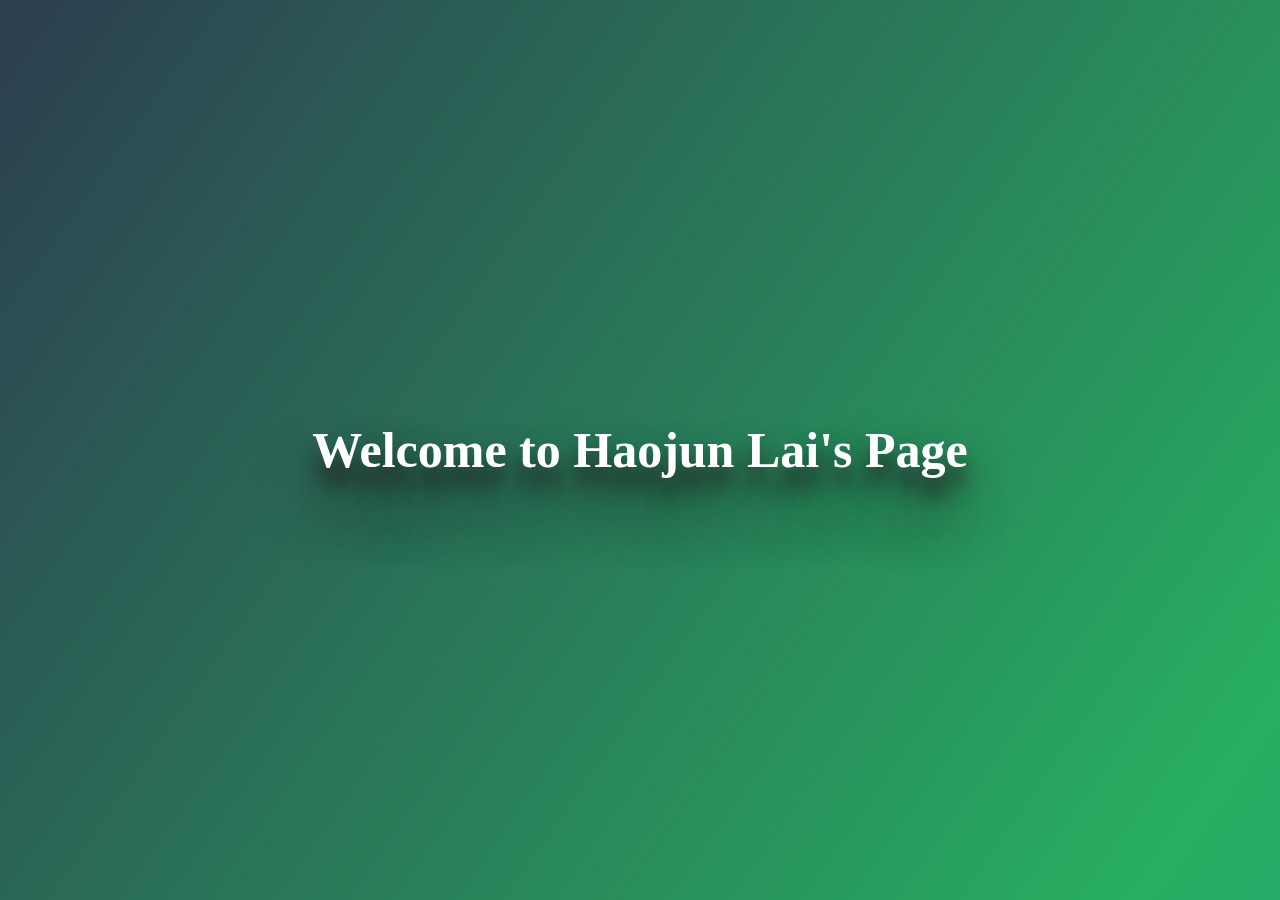
<file: index.html>
<!doctype html>
<html lang="en">
<head>
    <meta charset="utf-8">
    <meta name="author" content="Haojun Lai">
    <meta name="viewport" content="width=device-width, initial-scale=1.0">
    <title>Lai's index</title>
    <link rel="stylesheet" href="colorful.css">
    <link rel="stylesheet" href="span.css">
    <link rel="stylesheet" href="downline.css">
    <style>
        .back-home {
            position: fixed;
            top: 10px;
            right: 10px;
            padding: 10px 20px;
            font-size: 16px;
            cursor: pointer;
            background-color: #FF6E00;
            color: white;
            border: none;
            border-radius: 5px;
            text-decoration: none;
            transition: background-color 0.3s ease;
        }
        .back-home:hover {
            background-color: #FF0004;
        }

        h1, h2, p , main-content{
            text-align: center;
        }
    </style>
    <script src="welcome.js" defer></script>
</head>
<body>
        <audio src="audio/bg_music.mp3" autoplay loop controls></audio>
      
    <div id="welcome-screen" class="welcome-screen">
        <div class="container">
            <span class="welcome-text">Welcome to Haojun Lai's Page</span>
        </div>
    </div>
    <div class="content" id="main-content">
        <h1>Welcome to Haojun Lai's Page!</h1>
        <button class="back-home" onclick="window.location.href='https://qiuqiu123456777.github.io'">Return back to Dorm's Page</button>
        <table width="500" border="0" align="center">
            <tbody>
                <tr>
                    <td height="100" align="center" valign="middle"><h2><a href="profile.html">About Me</a></h2></td>
                </tr>
                <tr>
                    <td height="100" align="center" valign="middle"><h2><a href="cycling.html">What I Like</a></h2></td>
                </tr>
                <tr>
                    <td height="100" align="center" valign="middle"><h2><a href="reading.html">Reading Notes</a></h2></td>
                </tr>
                <tr>
                    <td height="100" align="center" valign="middle"><h2><a href="goal.html">My Goal</a></h2></td>
                </tr>
                <tr>
                    <td height="100" align="center" valign="middle"><h2><a href="contact.html">Contact Me</a></h2></td>
                </tr>
            </tbody>
        </table>
    </div>
</body>
</html>
</file>
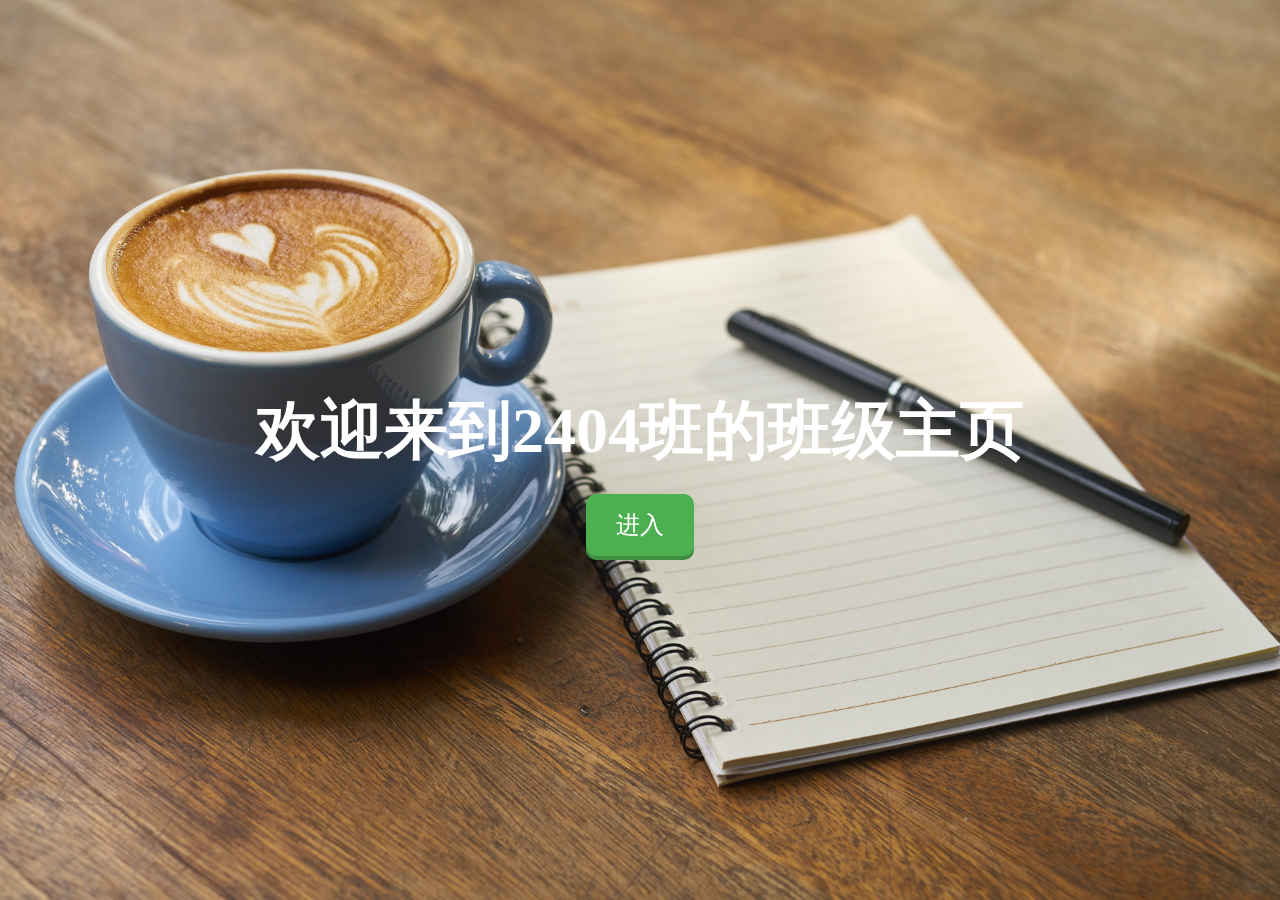
<file: class_index.html>
<!doctype html>
<html lang="en">
<head>
    <meta charset="utf-8">
    <meta name="viewport" content="width=device-width, initial-scale=1.0">
    <title>2404班级主页</title>
    <link rel="stylesheet" href="class_home.css">
    <script src="class_welcome.js" defer></script>
</head>
<body background="image/class_index_bg.jpg">
    <div id="welcome-screen" class="welcome-screen">
        <div class="container">
            <h1 class="welcome-text">欢迎来到2404班的班级主页</h1>
            <button class="enter-btn" id="enter-btn">进入</button>
        </div>
    </div>
    <div class="content" id="main-content" style="display: none;">
        <h1 style="text-align: center;">班级寝室分布</h1>
        <div class="dormitory-container">
            <div class="dormitory" style="float: left; width: 50%;">
                <h2>东九舍</h2>
                <button class="dorm-btn" onclick="window.location.href='https://zsy11477.github.io/zsy11477/web/crazyThursday23.html'">混寝</button>
            </div>
            <div class="dormitory" style="float: right; width: 50%;">
                <h2>东十一舍</h2>
                <button class="dorm-btn" onclick="window.location.href='https://zfz2005.github.io/web/hostel.html'">222</button>
                <button class="dorm-btn" onclick="window.location.href='https://feng-lan-17.github.io/sushe.github.io/'">223</button>
                <button class="dorm-btn" onclick="window.location.href='https://dawnise.github.io/Dormitory_224/'">224</button>
                <button class="dorm-btn" onclick="window.location.href='https://qiuqiu123456777.github.io'">225</button>
                <button class="dorm-btn" onclick="window.location.href='https://sek1ro2.github.io/Sek1ro.github.io'">226</button>
                <button class="dorm-btn" onclick="window.location.href='https://zhishi233.github.io/dormitory2.0/%E5%AF%9D%E5%AE%A4/index.html'">227</button>
                <button class="dorm-btn" onclick="window.location.href='https://13036117519.github.io/228sushe.github.io/'">228</button>
            </div>
            <div class="dormitory" style="float: left; width: 50%;">
                <h2>留学生</h2>
                <button class="dorm-btn" onclick="window.location.href='https://2373801659.github.io/MZ20199/index.html/'">ZOU的个人主页</button>
            </div>
        </div>
    </div>
</body>
</html>
</file>
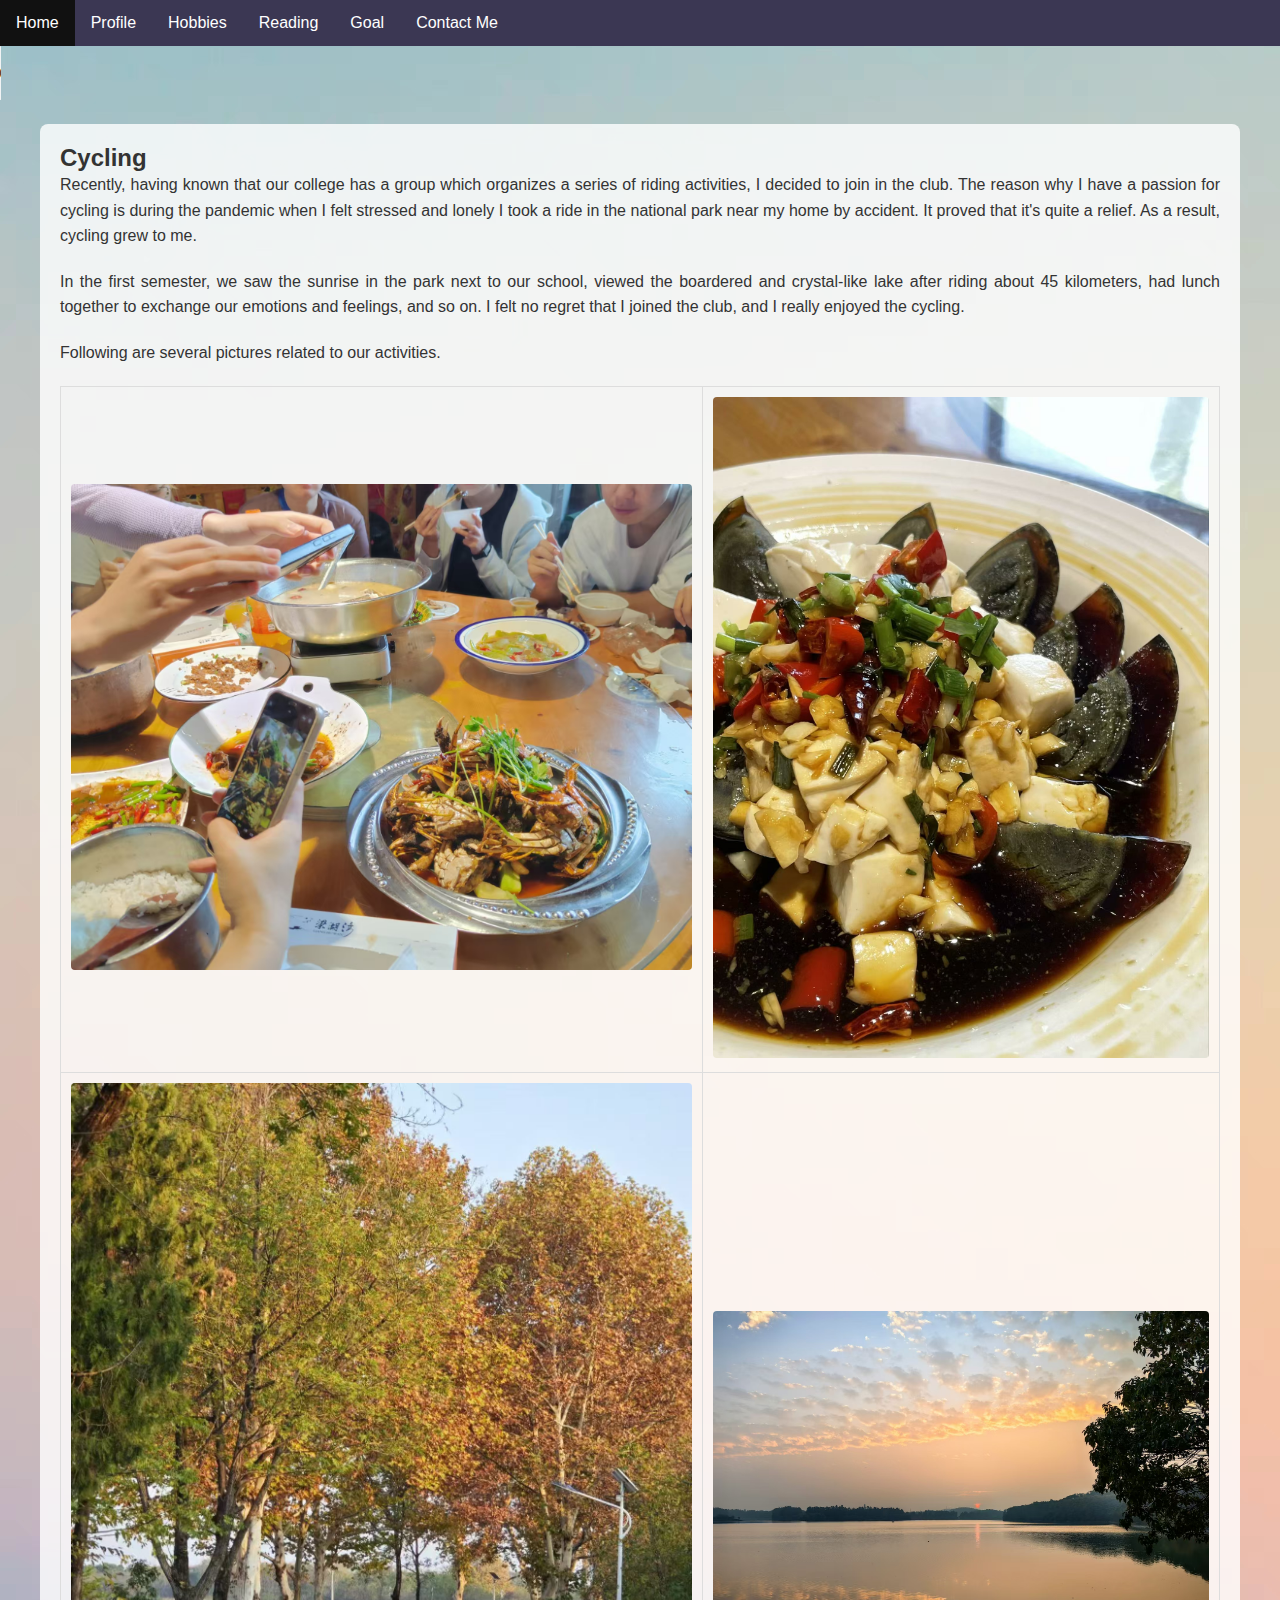
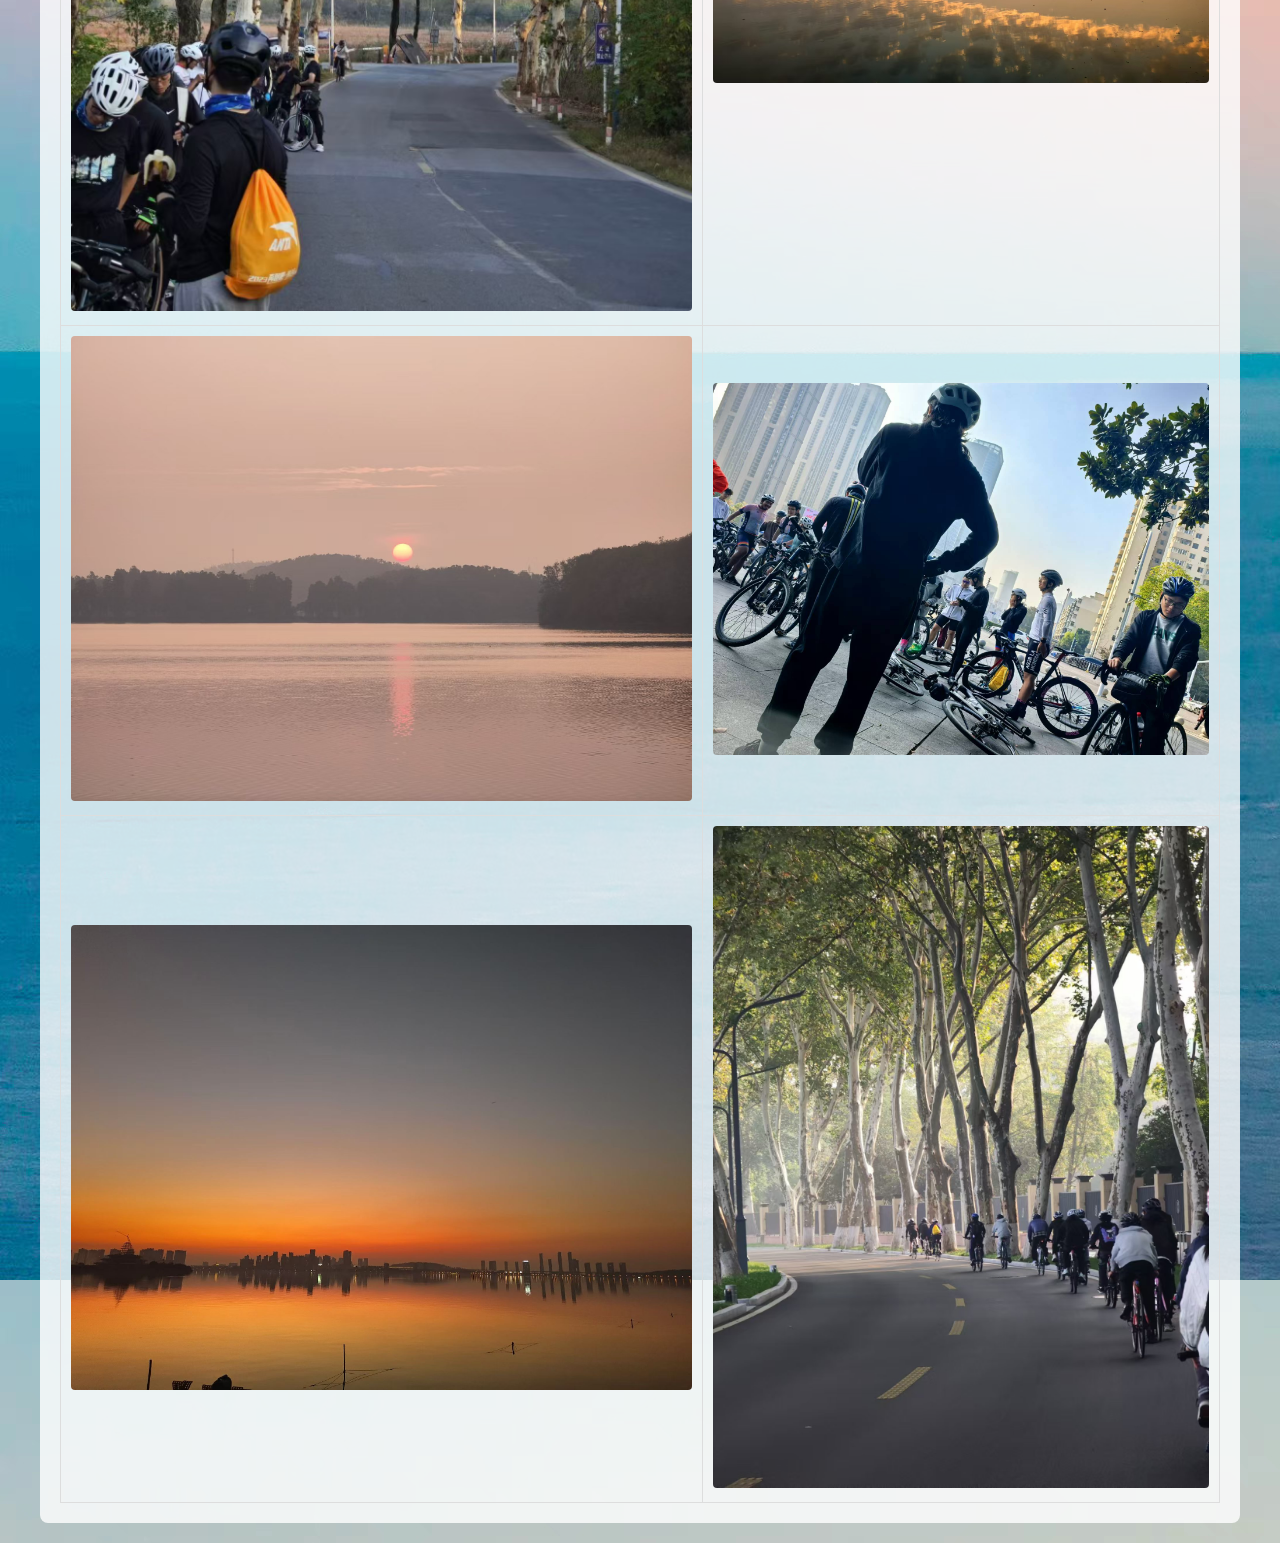
<file: cycling.html>
<!doctype html>
<html>
<head>
<meta charset="utf-8">
<title>Lai's Hobbies - Cycling</title>
<meta name="author" content="Haojun Lai">
<style>
  * {
    margin: 0;
    padding: 0;
    box-sizing: border-box;
  }

  body {
    font-family: 'Arial', sans-serif;
    color: #333;
    background-color: #f4f4f4;
    margin: 0;
    padding: 0;
  }

  .navbar {
    list-style-type: none;
    margin: 0;
    padding: 0;
    background: #3b3753;
    overflow: hidden;
  }

  .navbar li {
    float: left;
  }

  .navbar li a {
    display: block;
    color: white;
    text-align: center;
    padding: 14px 16px;
    text-decoration: none;
  }

  .navbar li a:hover {
    background-color: #111;
  }

  article {
    max-width: 1200px;
    margin: 20px auto;
    padding: 20px;
    background: rgba(255, 255, 255, 0.8);
    border-radius: 8px;
  }

  table {
    width: 100%;
    border-collapse: collapse;
    margin-top: 20px;
  }

  table, th, td {
    border: 1px solid #ddd;
  }

  td {
    text-align: center;
    vertical-align: middle;
    padding: 10px;
  }

  img {
    width: 100%;
    height: auto;
    border-radius: 4px;
  }

  h1 {
    text-align: center;
    color: #3b3753;
    margin: 20px 0;
  }

  p {
    line-height: 1.6;
    margin-bottom: 20px;
    text-align: justify;
  }
</style>
</head>
<body background="image/cycling_bg.png">

<ul class="navbar">
  <li><a href="index.html">Home</a></li>
  <li><a href="profile.html">Profile</a></li>
  <li><a href="cycling.html">Hobbies</a></li>
  <li><a href="reading.html">Reading</a></li>
  <li><a href="goal.html">Goal</a></li>
  <li><a href="contact.html">Contact Me</a></li>
</ul>

<audio src="audio/bg_music.mp3" autoplay loop controls></audio>

<article class="cycling">
  <h2>Cycling</h2>
  <p>Recently, having known that our college has a group which organizes a series of riding activities, I decided to join in the club. The reason why I have a passion for cycling is during the pandemic when I felt stressed and lonely I took a ride in the national park near my home by accident. It proved that it's quite a relief. As a result, cycling grew to me.</p>
  <p>In the first semester, we saw the sunrise in the park next to our school, viewed the boardered and crystal-like lake after riding about 45 kilometers, had lunch together to exchange our emotions and feelings, and so on. I felt no regret that I joined the club, and I really enjoyed the cycling.</p>
  <p>Following are several pictures related to our activities.</p>
  <table>
    <tbody>
      <tr>
        <td><img src="image/cycling_1.jpg" alt="Cycling Activity 1"></td>
        <td><img src="image/Cycling_2.jpg" alt="Cycling Activity 2"></td>
      </tr>
      <tr>
        <td><img src="image/Cycling_3.jpg" alt="Cycling Activity 3"></td>
        <td><img src="image/Cycling_4.jpg" alt="Cycling Activity 4"></td>
      </tr>
      <tr>
        <td><img src="image/Cycling_5.jpg" alt="Cycling Activity 5"></td>
        <td><img src="image/Cycling_6.jpg" alt="Cycling Activity 6"></td>
      </tr>
      <tr>
        <td><img src="image/Cycling_7.jpg" alt="Cycling Activity 7"></td>
        <td><img src="image/Cycling_8.jpg" alt="Cycling Activity 8"></td>
      </tr>
    </tbody>
  </table>
</article>
</body>
</html>
</file>
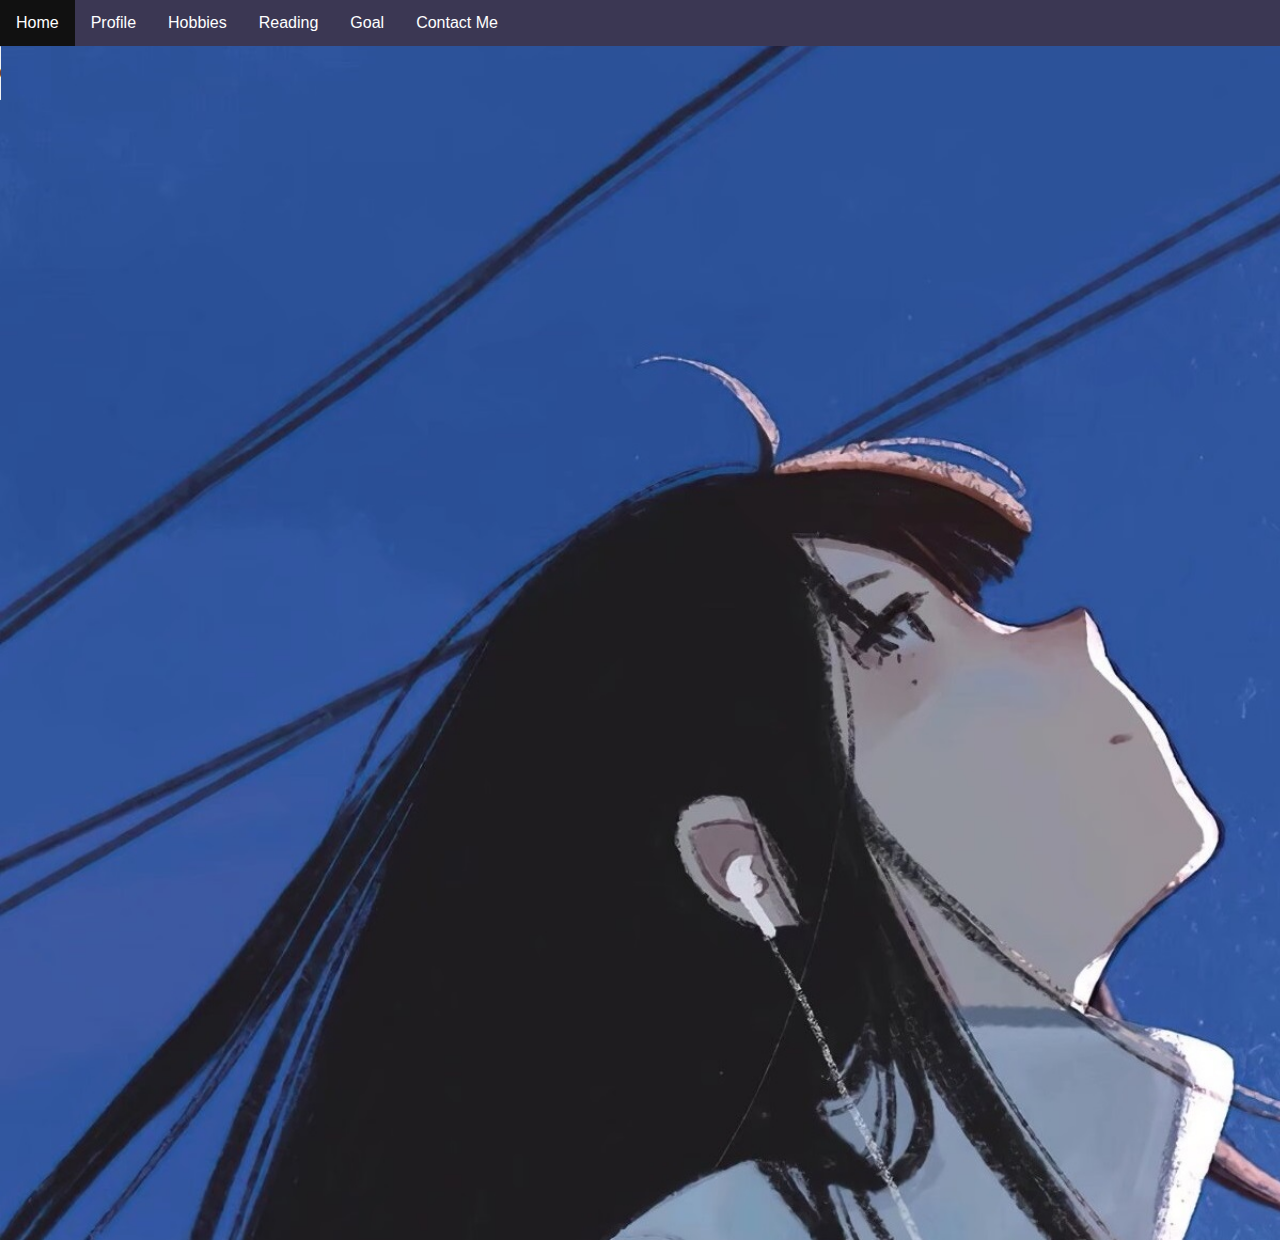
<file: profile.html>
<!DOCTYPE html>
<html lang="en">
<head>
    <meta charset="utf-8">
    <meta name="author" content="Haojun Lai">
    <meta name="viewport" content="width=device-width, initial-scale=1.0">
    <title>Lai's Profile</title>
    <style type="text/css">
        body {
            font-family: 'Arial', sans-serif;
            color: #333;
            background-color: #f4f4f4;
            margin: 0;
            padding: 0;
            background-image: url('image/index_bg.jpg');
            background-size: cover;
            transition: background-color 1s;
        }
        .navbar {
            list-style-type: none;
            margin: 0;
            padding: 0;
            background: #3b3753;
            overflow: hidden;
        }
        .navbar li {
            float: left;
        }
        .navbar li a {
            display: block;
            color: white;
            text-align: center;
            padding: 14px 16px;
            text-decoration: none;
        }
        .navbar li a:hover {
            background-color: #111;
        }
        .container {
            width: 80%;
            margin: auto;
            overflow: hidden;
            opacity: 0;
            transition: opacity 1s; 
        }
        .profile-header {
            text-align: center;
            padding: 20px;
            background: #3b3753;
            color: white;
        }
        .profile-image {
            text-align: center;
            padding: 20px;
        }
        .profile-image img {
            width: 100%;
            height: auto;
            max-width: 300px;
        }
        .self_intro {
            padding: 20px;
            background: white;
            margin-bottom: 20px;
        }
        .ETH_reject a {
            color: #FF0000;
            text-decoration: underline;
        }
        footer {
            text-align: center;
            padding: 10px;
            background: #333;
            color: white;
            position: fixed;
            bottom: 0;
            width: 100%;
        }
    </style>
</head>
<body>

    <ul class="navbar">
        <li><a href="index.html">Home</a></li>
        <li><a href="profile.html">Profile</a></li>
        <li><a href="cycling.html">Hobbies</a></li>
        <li><a href="reading.html">Reading</a></li>
        <li><a href="goal.html">Goal</a></li>
        <li><a href="contact.html">Contact Me</a></li>
    </ul>

    <audio src="audio/bg_music.mp3" autoplay loop controls></audio>

    <div class="container">
        <div class="profile-header">
            <h1>Lai's Profile</h1>
        </div>
        
        <article class="self_intro">
            <h2>Nice to see you, my dear friend!</h2>
            <p>Murakami Haruki is my favorite writer, who focuses on the sensational feelings from lonely people in the city.</p>
            <div class="profile-image">
                <img src="image/Haruki_porfile.jpg" alt="Haruki Murakami">
                <img src="image/Norway_Forest_profile.jpg" alt="Norway's Forests">
            </div>
            <p>I like to study something unknown but quite interesting to me and explore the edge of the science. Although it's quite challenging for me to read English academic papers which contain knowledge on the edge, I can also find a sense of achievement after I finish studying.</p>
            <p>Planning to apply for overseas study, I'm preparing for the TOEFL test, which is quite a challenge.</p>
            <p>Recently, I knew that ETH, a historical college, advised professors to <div class="ETH_reject"><a href="https://ethz.ch/staffnet/en/finance-and-controlling/compliance/Exportkontrolle.html" target="_blank">reject applications from China whose applicants want to research in STEM areas</a></div>.</p>
            <p>I felt quite disappointed, for I don't have anything wrong and I'm against the war, but I am STILL DIFFERENTIATED just because of my nationality...</p>
            <p>I deeply felt that in the face of international politics, a person was so small.</p>
            <p>Luckily, I learned that "several" means 3.</p>
            <p>What I CAN DO is to improve myself. After 3 years, I hope I can receive a dream offer to pursue my academic career.</p>
            <p>I believe: <strong>God helps those who work hard for themselves.</strong></p>
        </article>
    </div>

    <script>
        setTimeout(function() {
            document.body.style.backgroundColor = '#f4f4f4';
            document.querySelector('.container').style.opacity = '1';
        }, 1500);
    </script>
</body>
</html>
</file>
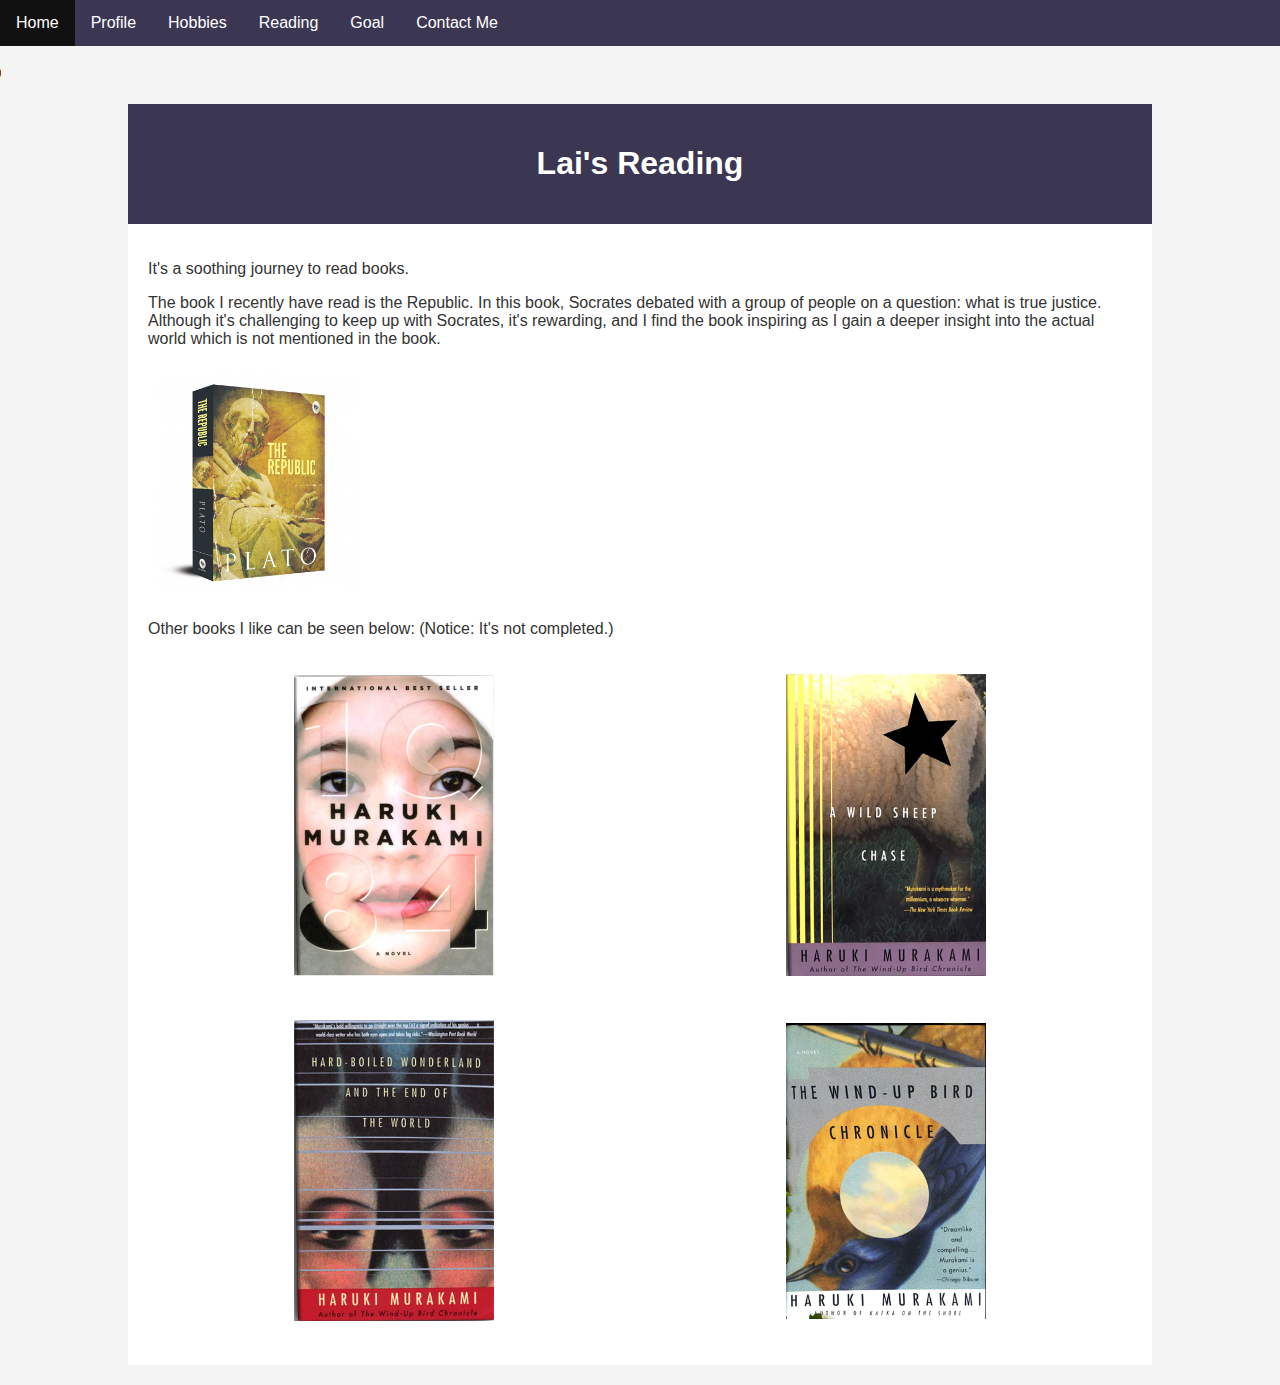
<file: reading.html>
<!doctype html>
<html lang="en">
<head>
    <meta charset="utf-8">
    <meta name="author" content="Haojun Lai">
    <meta name="viewport" content="width=device-width, initial-scale=1.0">
    <title>Lai's Reading</title>
    <style type="text/css">
        body {
            font-family: 'Arial', sans-serif;
            color: #333;
            background-color: #f4f4f4;
            margin: 0;
            padding: 0;
        }
        .navbar {
            list-style-type: none;
            margin: 0;
            padding: 0;
            background: #3b3753;
            overflow: hidden;
        }
        .navbar li {
            float: left;
        }
        .navbar li a {
            display: block;
            color: white;
            text-align: center;
            padding: 14px 16px;
            text-decoration: none;
        }
        .navbar li a:hover {
            background-color: #111;
        }
        .container {
            width: 80%;
            margin: auto;
            overflow: hidden;
        }
        .reading-header {
            text-align: center;
            padding: 20px;
            background: #3b3753;
            color: white;
        }
        .reading-content {
            padding: 20px;
            background: white;
            margin-bottom: 20px;
        }
        .reading-content img {
            width: 100%;
            height: auto;
            max-width: 200px;
            margin: 10px;
        }
        .reading-content table {
            width: 100%;
            border-collapse: collapse;
        }
        .reading-content td {
            padding: 10px;
            text-align: center;
        }
    </style>
</head>
<body>

    <ul class="navbar">
        <li><a href="index.html">Home</a></li>
        <li><a href="profile.html">Profile</a></li>
        <li><a href="cycling.html">Hobbies</a></li>
        <li><a href="reading.html">Reading</a></li>
        <li><a href="goal.html">Goal</a></li>
        <li><a href="contact.html">Contact Me</a></li>
    </ul>

    <audio src="audio/bg_music.mp3" autoplay loop controls></audio>

    <div class="container">
        <div class="reading-header">
            <h1>Lai's Reading</h1>
        </div>
        <div class="reading-content">
            <p>It's a soothing journey to read books.</p>
            <p>The book I recently have read is the Republic. In this book, Socrates debated with a group of people on a question: what is true justice. Although it's challenging to keep up with Socrates, it's rewarding, and I find the book inspiring as I gain a deeper insight into the actual world which is not mentioned in the book.</p>
            <img src="image/theRepublic.jpg" alt="The Republic">
            <p>Other books I like can be seen below: (Notice: It's not completed.)</p>
            <table>
                <tr>
                    <td><img src="image/1Q84.png" alt="1Q84"></td>
                    <td><img src="image/AWileSheepChase.png" alt="A Wild Sheep Chase"></td>
                </tr>
                <tr>
                    <td><img src="image/Hard-boiledWonderlandAndTheEndOfTheWorld.png" alt="Hard-boiled Wonderland and the End of the World"></td>
                    <td><img src="image/The-Wind-up-Bird-Chronicle.png" alt="The Wind-up Bird Chronicle"></td>
                </tr>
            </table>
        </div>
    </div>
</body>
</html>
</file>
<file: colorful.css>
body, html {
    margin: 0;
    padding: 0;
    height: 100%;
}

body {
    background: linear-gradient(125deg, #2c3e50, #27ae60, #2980b9, #e74c3c, #8e44ad);
    background-size: 500%;
    animation: bgAnimation 15s linear infinite;
}


@keyframes bgAnimation {
    0% {
        background-position: 0% 50%;
    }
    50% {
        background-position: 100% 50%;
    }
    100% {
        background-position: 0% 50%;
    }
}
</file>
<file: span.css>
.welcome-screen {
    position: fixed;
    top: 0;
    left: 0;
    width: 100%;
    height: 100%;
    display: flex;
    justify-content: center;
    align-items: center;
    z-index: 10;
    background: linear-gradient(125deg, #2c3e50, #27ae60, #2980b9, #e74c3c, #8e44ad);
    background-size: 500%;
    animation: bgAnimation 15s linear infinite;
    cursor: pointer;
}

.container {
    position: relative;
    z-index: 11;
}

.welcome-text {
    font-size: 50px;
    font-weight: bold;
    color: #fff;
    text-shadow: 0 20px 20px #222, 0 40px 60px #222;
    text-align: center; 
}


table {
    margin-left: auto;
    margin-right: auto;
    text-align: center; 
}

td {
    vertical-align: middle;
}

h2 {
    text-align: center; 
}
</file>
<file: downline.css>
*{
    margin: 0;
    padding: 0;
}
nav{
    height: 100vh;
    display: flex;
    justify-content: center;
    align-items: center;
    flex-direction: column;
    background-color: white;
    float: right;
}
a{
    margin: 10px;
    text-decoration: none;
    color: springgreen;
    position: relative;
    text-align: center; 
}

a::after{
    content: '';
    width: 100%;
    height: 1px;
    background-color: currentColor;
    position: absolute;
    left: 0;
    bottom: 0;
    transform: scaleX(0);
    transform-origin: right;
    transition: transform 0.3s ease-out;
}
a:hover::after{
    transform: scaleX(1);
    transform-origin: left;
}
</file>
<file: class_home.css>
body, html {
    margin: 0;
    padding: 0;
    height: 100%;
    font-family: 'Segoe UI', Tahoma, Geneva, Verdana, sans-serif;
    background: #f0f0f0;
    background-image: url('image/class_index_bg.jpg');
    background-size: cover;
    background-position: center;
}

.welcome-screen {
    position: fixed;
    top: 0;
    left: 0;
    width: 100%;
    height: 100%;
    display: flex;
    justify-content: center;
    align-items: center;
    z-index: 100;
}

.container {
    text-align: center;
    color: #fff;
}

.welcome-text {
    font-size: 4em; 
    margin-bottom: 20px;
    font-family: 'Pacifico', cursive; 
    animation: fadeIn 2s ease-in-out;
}

.enter-btn {
    padding: 15px 30px; 
    font-size: 1.5em; 
    cursor: pointer;
    background-color: #4CAF50;
    color: white;
    border: none;
    border-radius: 10px; 
    box-shadow: 0 4px #3e8e41; 
    transition: all 0.3s ease;
    font-family: 'Pacifico', cursive; 
}

.enter-btn:hover {
    background-color: #45a049;
    transform: translateY(2px);
}

@keyframes fadeIn {
    from { opacity: 0; }
    to { opacity: 1; }
}

.content {
    padding: 20px;
    background: #fff;
    margin: 20px auto; 
    border-radius: 8px;
    box-shadow: 0 2px 4px rgba(0,0,0,0.1);
    max-width: 1200px; 
    text-align: center;
}

.dormitory-container {
    display: flex;
    justify-content: center;
    align-items: center;
}

.dormitory {
    margin-bottom: 20px;
    font-size: 1.5em; 
}

.dorm-btn {
    padding: 10px 20px; 
    font-size: 1.2em;
    cursor: pointer;
    background-color: #007BFF;
    color: white;
    border: none;
    border-radius: 10px; 
    margin: 5px;
    transition: background-color 0.3s ease;
    font-family: 'Pacifico', cursive; 
}

.dorm-btn:hover {
    background-color: #0056b3;
}
</file>
